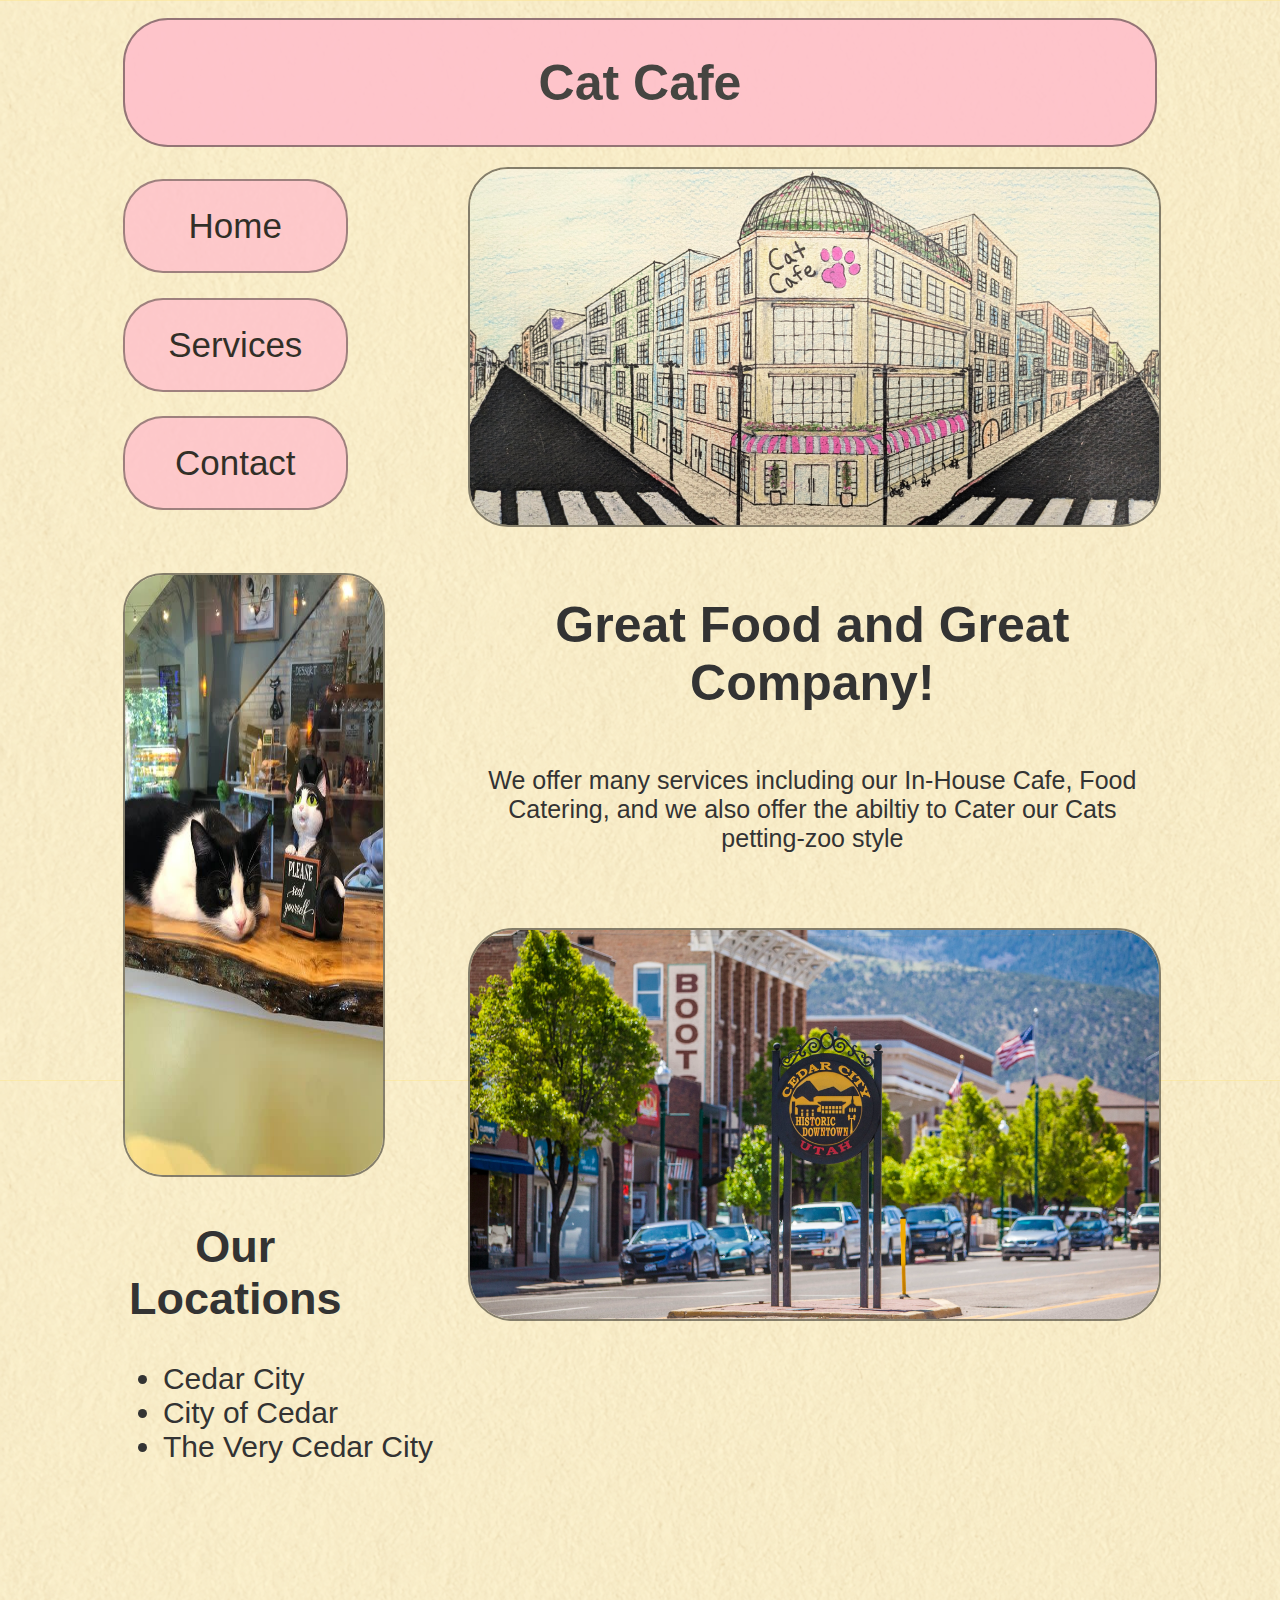
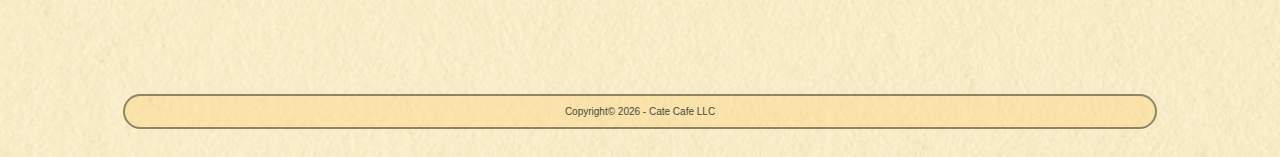
<file: 1. Client Page/index.html>
<!DOCTYPE html>
<html>

<head>
    <title>CSS</title>
    <link rel="stylesheet" type="text/css" href="style.css">
</head>

<body style="opacity: 1;">
    <div id="title">
        <h1>Cat Cafe</h1>
    </div>

    <div class="buttons">
        <a id="homeBttn" href="index.html">Home</a>

        <a id="servicesBttn" href="services.html">Services</a>

        <a id="contactBttn" href="contact.html">Contact</a>
    </div>
    <img id="catcafe" src="images/catcafe.jpg">
    <br>
    <div class="thing">
        <img id="cate" src="images/Cate.jpg">
        <h2>Our Locations</h2>
        <ul>
            <li>Cedar City</li>
            <li>City of Cedar</li>
            <li>The Very Cedar City</li>
        </ul>

    </div>
    <div class="body">
        <h1>Great Food and Great Company!</h1>
        <p> We offer many services including our In-House Cafe, Food Catering, and we also offer the abiltiy to Cater
            our Cats petting-zoo style</p>

        <img id="cedar" src="images/cedar.jpg">

    </div>


    <div class="footer">
        <p>Copyright© 2026 - Cate Cafe LLC</p>
    </div>

</body>
</file>
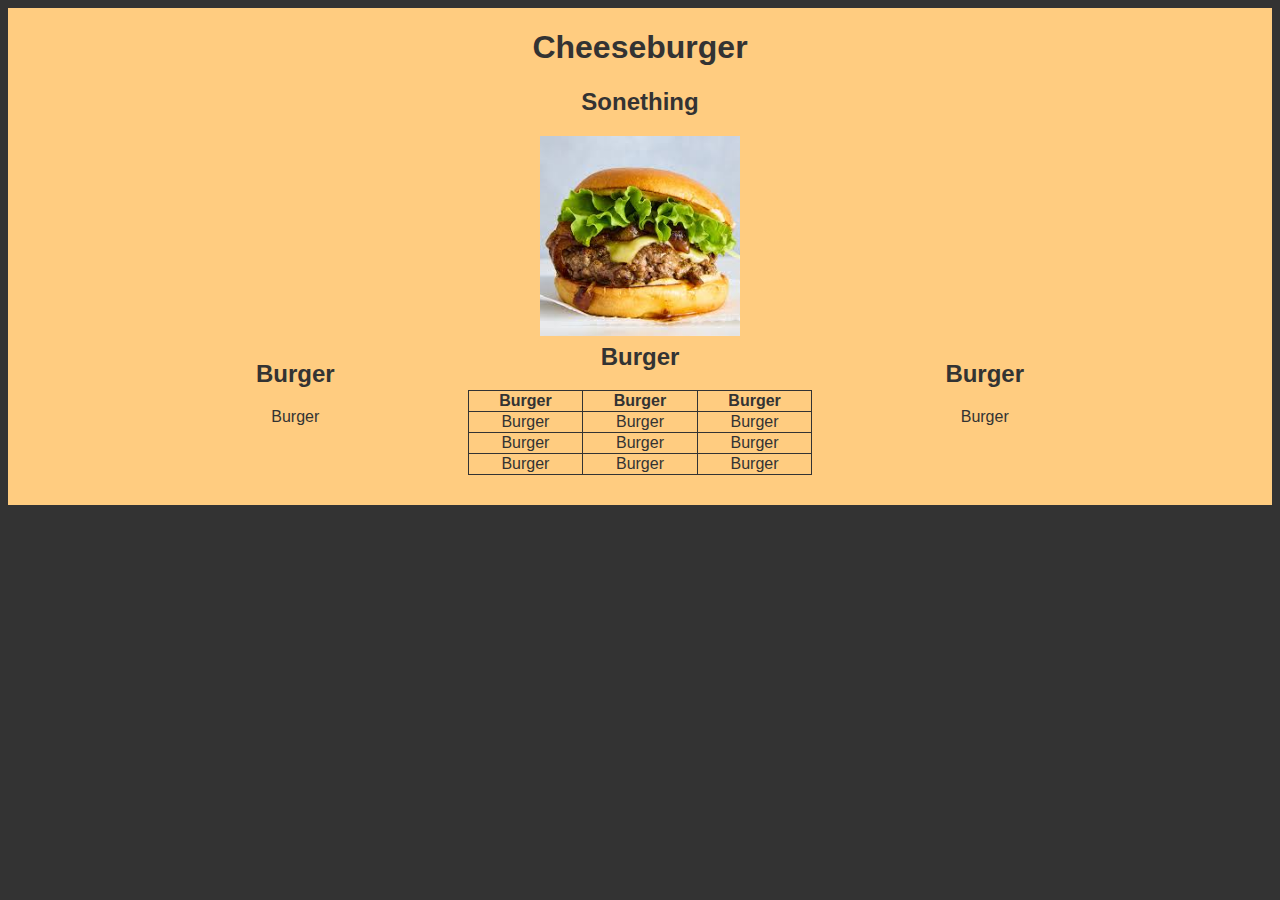
<file: About Me/index.html>
<!DOCTYPE html>
<html>

<head>
    <title>About Me</title>
    <link rel="stylesheet" type="text/css" href="style.css">
</head>

<body>

    <div id="wrapper">
        <div class="header">
            <h1>Cheeseburger</h1>
            <h2>Sonething</h2>

            <img id="heroimg" src="images/download.jpg">
            </img>
        </div>
        <div class="bottom">
            <h2>Burger</h2>
            <p>Burger</p>
        </div>
        <div class="bottom2">
            <h2>Burger</h2>
            <p>Burger</p>
        </div>
        <div class="table">
            <h2>Burger</h2>
            <table style="border-color: rgb(51, 51, 51);" border="1px">
                <tr>
                    <th>Burger</th>
                    <th>Burger</th>
                    <th>Burger</th>
                </tr>
                <tr>
                    <td>Burger</td>
                    <td>Burger</td>
                    <td>Burger</td>
                </tr>
                <tr>
                    <td>Burger</td>
                    <td>Burger</td>
                    <td>Burger</td>
                </tr>
                <tr>
                    <td>Burger</td>
                    <td>Burger</td>
                    <td>Burger</td>

                </tr>
            </table>
        </div>
</body>


</html>
</file>
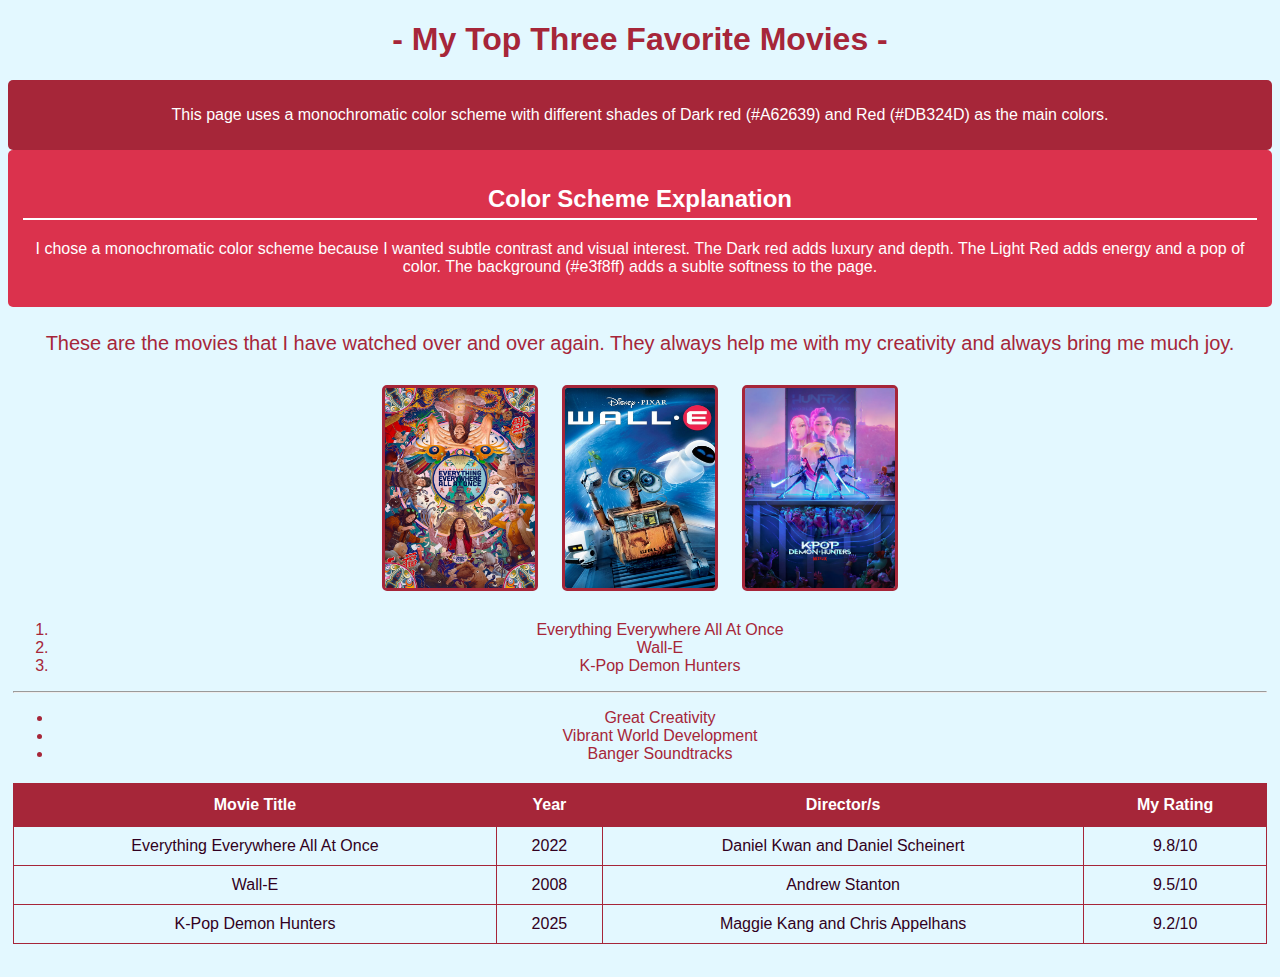
<file: color-design/index.html>
<!DOCTYPE html>
<html>

<head>
    <title>Sebastian Handley</title>
    <style>
        body {
            background-color: #e3f8ff;
            font-family: Arial, sans-serif;
        }

        p {
            text-align: center;
            color: #ffffff;
        }

        h1 {
            color: #ffffff;
            text-align: center;
        }

        h2 {
            color: #ffffff;
            border-bottom: 2px solid #ffffff;
            padding-bottom: 5px;
            text-align: center;
        }

        li {
            text-align: center;
        }

        .big {
            background-color: #A62639;
            padding: 10px;
            border-radius: 5px;
        }

        #color-explanation {
            background-color: #DB324D;
            padding: 15px;
            border: 0px Solid #A62639;
            color: #dadada;
            border-radius: 5px;
        }

        table {
            width: 100%;
            border-collapse: collapse;
            margin: 20px 0;
            padding: 50px;
            border-radius: 5px;

        }

        .table-box {
            background-color: #e3f8ff;
            padding: 5px;
            border-radius: 3px;
            margin: 0px 0;
            text-align: center;
            color: #A62639;
        }

        th {
            background-color: #A62639;
            color: #ffffff;
            padding: 12px;
            text-align: center;
        }

        td {
            padding: 10px;
            border-bottom: 1px solid #A62639;
        }


        tr:hover {
            background-color: #DB324D;
        }

        img {
            border: 3px solid #ffffff;
            border-radius: 5px;
            margin: 10px;
        }

        a {
            color: #ffffff;
            text-decoration: none;
        }

        a:hover {
            color: #ffffff;
            text-decoration: underline;
        }
    </style>

</head>


<body>

    <h1 style="color: #A62639;">- My Top Three Favorite Movies -</h1>

    <div class="big">
        <p>This page uses a monochromatic color scheme with different shades of Dark red (#A62639) and Red (#DB324D)
            as the main colors.</p>
    </div>

    <div id="color-explanation">
        <h2>Color Scheme Explanation</h2>
        <p>I chose a monochromatic color scheme because I wanted subtle contrast and visual interest. The Dark red
            adds luxury and depth. The Light Red adds energy and a pop of color. The background (#e3f8ff) adds a sublte
            softness to the page.</p>
    </div>
    <div class="table-box">
        <p style="color: #A62639;font-size: 20px;"> These are the movies that
            I have watched over and over again. They
            always help me with my creativity and always bring me much joy. </p>
        <img src="images/MV5BOWNmMzAzZmQtNDQ1NC00Nzk5LTkyMmUtNGI2N2NkOWM4MzEyXkEyXkFqcGc@._V1_FMjpg_UX1000_.jpg"
            height="200px" width="150px" style="border-color: #A62639;" border="2px">
        <img src="images/p_walle_19753_69f7ff00.jpeg" height="200px" width="150px" style="border-color: #A62639;"
            border="2px">
        <img src="images/6c3f37c0b88486481f28b1b9f44487cd_c25a32980111ad532525aa68eb4824f8.webp" height="200px"
            width="150px" style="border-color: #A62639;" border="2px">


        <ol>
            <li style="font-family: 'Segoe UI', Tahoma, Geneva, Verdana, sans-serif;">Everything
                Everywhere
                All At Once</li>
            <li style="font-family: 'Segoe UI', Tahoma, Geneva, Verdana, sans-serif;">Wall-E</li>
            <li style="font-family: 'Segoe UI', Tahoma, Geneva, Verdana, sans-serif;">K-Pop Demon
                Hunters
            </li>
        </ol>

        <hr>

        <ul>
            <li style="font-family: 'Segoe UI', Tahoma, Geneva, Verdana, sans-serif;">Great Creativity
            </li>
            <li style="font-family: 'Segoe UI', Tahoma, Geneva, Verdana, sans-serif;">Vibrant World
                Development</li>
            <li style="font-family: 'Segoe UI', Tahoma, Geneva, Verdana, sans-serif;">Banger Soundtracks
            </li>
        </ul>


        <table style="border-color: #A62639;" border="1px">
            <tr>
                <th>Movie Title</th>
                <th>Year</th>
                <th>Director/s</th>
                <th>My Rating</th>
            </tr>
            <tr>
                <td style="color: #310021; font-family: 'Segoe UI', Tahoma, Geneva, Verdana, sans-serif;">Everything
                    Everywhere All At Once</td>
                <td style="color: #310021; font-family: 'Segoe UI', Tahoma, Geneva, Verdana, sans-serif;">2022</td>
                <td style="color: #310021; font-family: 'Segoe UI', Tahoma, Geneva, Verdana, sans-serif;">Daniel Kwan
                    and
                    Daniel Scheinert</td>
                <td style="color: #310021; font-family: 'Segoe UI', Tahoma, Geneva, Verdana, sans-serif;">9.8/10</td>
            </tr>
            <tr>
                <td style="color: #310021; font-family: 'Segoe UI', Tahoma, Geneva, Verdana, sans-serif;">Wall-E</td>
                <td style="color: #310021; font-family: 'Segoe UI', Tahoma, Geneva, Verdana, sans-serif;">2008</td>
                <td style="color: #310021; font-family: 'Segoe UI', Tahoma, Geneva, Verdana, sans-serif;">Andrew Stanton
                </td>
                <td style="color: #310021; font-family: 'Segoe UI', Tahoma, Geneva, Verdana, sans-serif;">9.5/10</td>
            </tr>
            <tr>
                <td style="color: #310021; font-family: 'Segoe UI', Tahoma, Geneva, Verdana, sans-serif;">K-Pop Demon
                    Hunters</td>
                <td style="color: #310021; font-family: 'Segoe UI', Tahoma, Geneva, Verdana, sans-serif;">2025</td>
                <td style="color: #310021; font-family: 'Segoe UI', Tahoma, Geneva, Verdana, sans-serif;">Maggie Kang
                    and
                    Chris Appelhans</td>
                <td style="color: #310021; font-family: 'Segoe UI', Tahoma, Geneva, Verdana, sans-serif;">9.2/10</td>
            </tr>

        </table>
    </div>
</body>

</html>
</file>
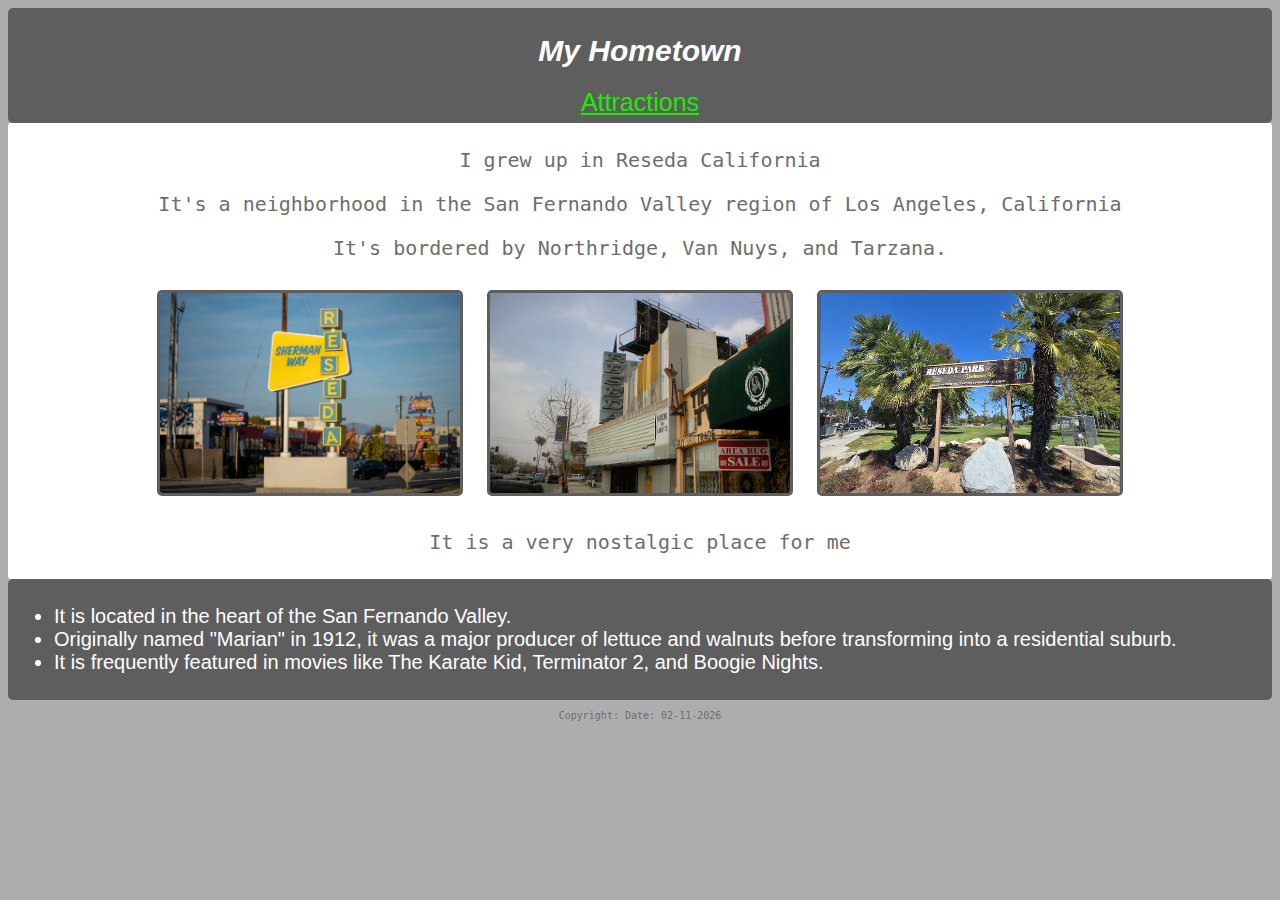
<file: css/index.html>
<!DOCTYPE html>
<html>

<head>
    <title>CSS</title>
    <link rel="stylesheet" type="text/css" href="style.css">
</head>


<body>
    <div id="title">
        <h1>My Hometown</h1>
        <a href="about.html">Attractions</a>
    </div>
    <div class="image-box">
        <p>I grew up in Reseda California</p>
        <p>It's a neighborhood in the San Fernando Valley region of Los Angeles, California</p>
        <p>It's bordered by Northridge, Van Nuys, and Tarzana.
        </p>
        <img src="images/Reseda.webp">
        <img src="images/theater.jpg">
        <img src="images/park.jpg">
        <p>It is a very nostalgic place for me</p>
    </div>
    <div class="list">
        <ul>
            <li>It is located in the heart of the San Fernando Valley.</li>
            <li>Originally named "Marian" in 1912, it was a major producer of lettuce and walnuts before transforming
                into a residential suburb.</li>
            <li>It is frequently featured in movies like The Karate Kid, Terminator 2, and Boogie Nights.</li>

        </ul>
    </div>
    <div class="footer">
        <p style="font-size: 10px;">Copyright: Date: 02-11-2026</p>
    </div>
</body>

</html>
</file>
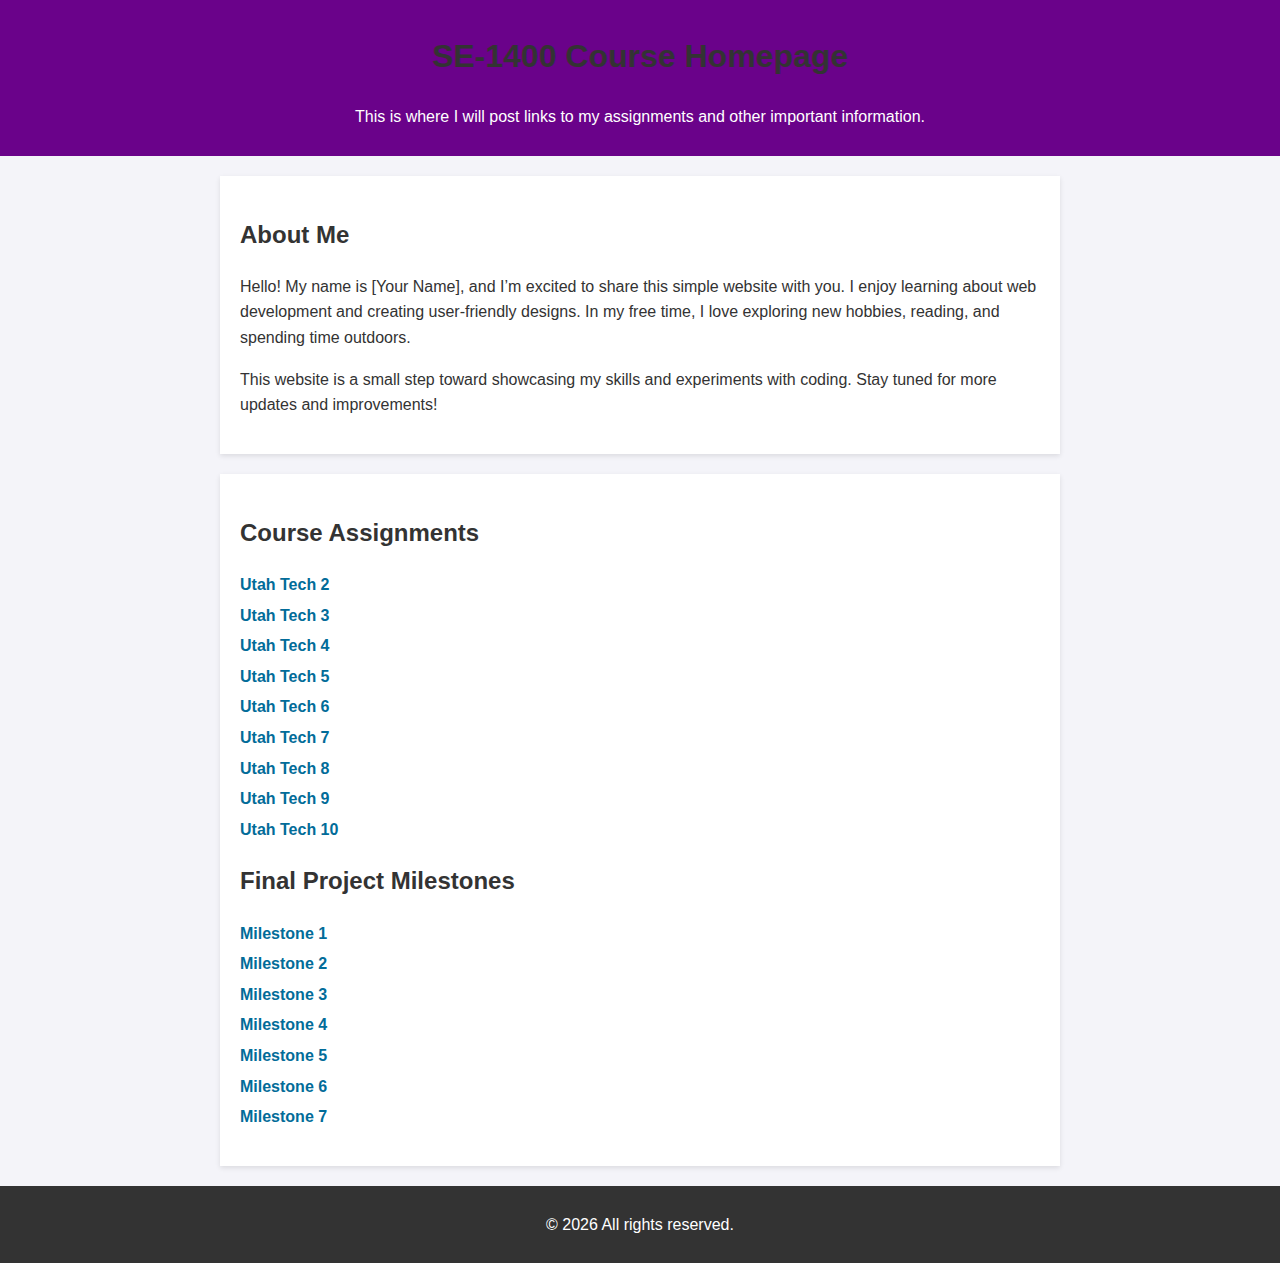
<file: Day 1/Index.html>
<!DOCTYPE html>
<html lang="en">

<head>
    <meta charset="UTF-8">
    <meta name="viewport" content="width=device-width, initial-scale=1.0">
    <meta name="robots" content="noindex, nofollow">
    <title>SE1400 Assignmnet Files</title>
    <style>
        body {
            font-family: Arial, sans-serif;
            line-height: 1.6;
            margin: 0;
            padding: 0;
            background-color: #f4f4f9;
            color: #333;
        }

        header {
            background: #6a028a;
            color: white;
            padding: 10px 0;
            text-align: center;
        }

        section {
            max-width: 800px;
            margin: 20px auto;
            padding: 20px;
            background: white;
            box-shadow: 0 2px 5px rgba(0, 0, 0, 0.1);
        }

        h1,
        h2 {
            color: #333;
        }

        ul {
            list-style: none;
            padding: 0;
        }

        ul li {
            margin: 5px 0;
        }

        ul li a {
            color: #026c99;
            text-decoration: none;
            font-weight: bold;
        }

        ul li a:hover {
            text-decoration: underline;
        }

        footer {
            text-align: center;
            padding: 10px;
            margin-top: 20px;
            background: #333;
            color: white;
        }
    </style>
</head>

<body>
    <header>
        <h1>SE-1400 Course Homepage</h1>
        <p>This is where I will post links to my assignments and other important information.</p>
    </header>
    <section>
        <h2>About Me</h2>
        <p>Hello! My name is [Your Name], and I’m excited to share this simple website with you. I enjoy learning about
            web development and creating user-friendly designs. In my free time, I love exploring new hobbies, reading,
            and spending time outdoors.</p>
        <p>This website is a small step toward showcasing my skills and experiments with coding. Stay tuned for more
            updates and improvements!</p>
    </section>
    <section>
        <h2>Course Assignments</h2>
        <ul>
            <li><a href="utahtech2/index.html">Utah Tech 2</a></li>
            <li><a href="utahtech3/index.html">Utah Tech 3</a></li>
            <li><a href="utahtech4/index.html">Utah Tech 4</a></li>
            <li><a href="utahtech5/index.html">Utah Tech 5</a></li>
            <li><a href="utahtech6/index.html">Utah Tech 6</a></li>
            <li><a href="utahtech7/index.html">Utah Tech 7</a></li>
            <li><a href="utahtech8/index.html">Utah Tech 8</a></li>
            <li><a href="utahtech9/index.html">Utah Tech 9</a></li>
            <li><a href="utahtech10/index.html">Utah Tech 10</a></li>
        </ul>
        <h2>Final Project Milestones</h2>
        <ul>
            <li><a href="milestone1/index.html">Milestone 1</a></li>
            <li><a href="https://www.figma.com/design/">Milestone 2</a></li>
            <li><a href="milestone3/index.html">Milestone 3</a></li>
            <li><a href="milestone4/index.html">Milestone 4</a></li>
            <li><a href="milestone5/index.html">Milestone 5</a></li>
            <li><a href="milestone6/index.html">Milestone 6</a></li>
            <li><a href="milestone7/index.html">Milestone 7</a></li>
        </ul>
    </section>
    <footer>
        <p>&copy; <span id="currentYear"></span> All rights reserved.</p>
    </footer>
    <script>
        document.getElementById('currentYear').textContent = new Date().getFullYear();
    </script>
</body>

</html>
</file>
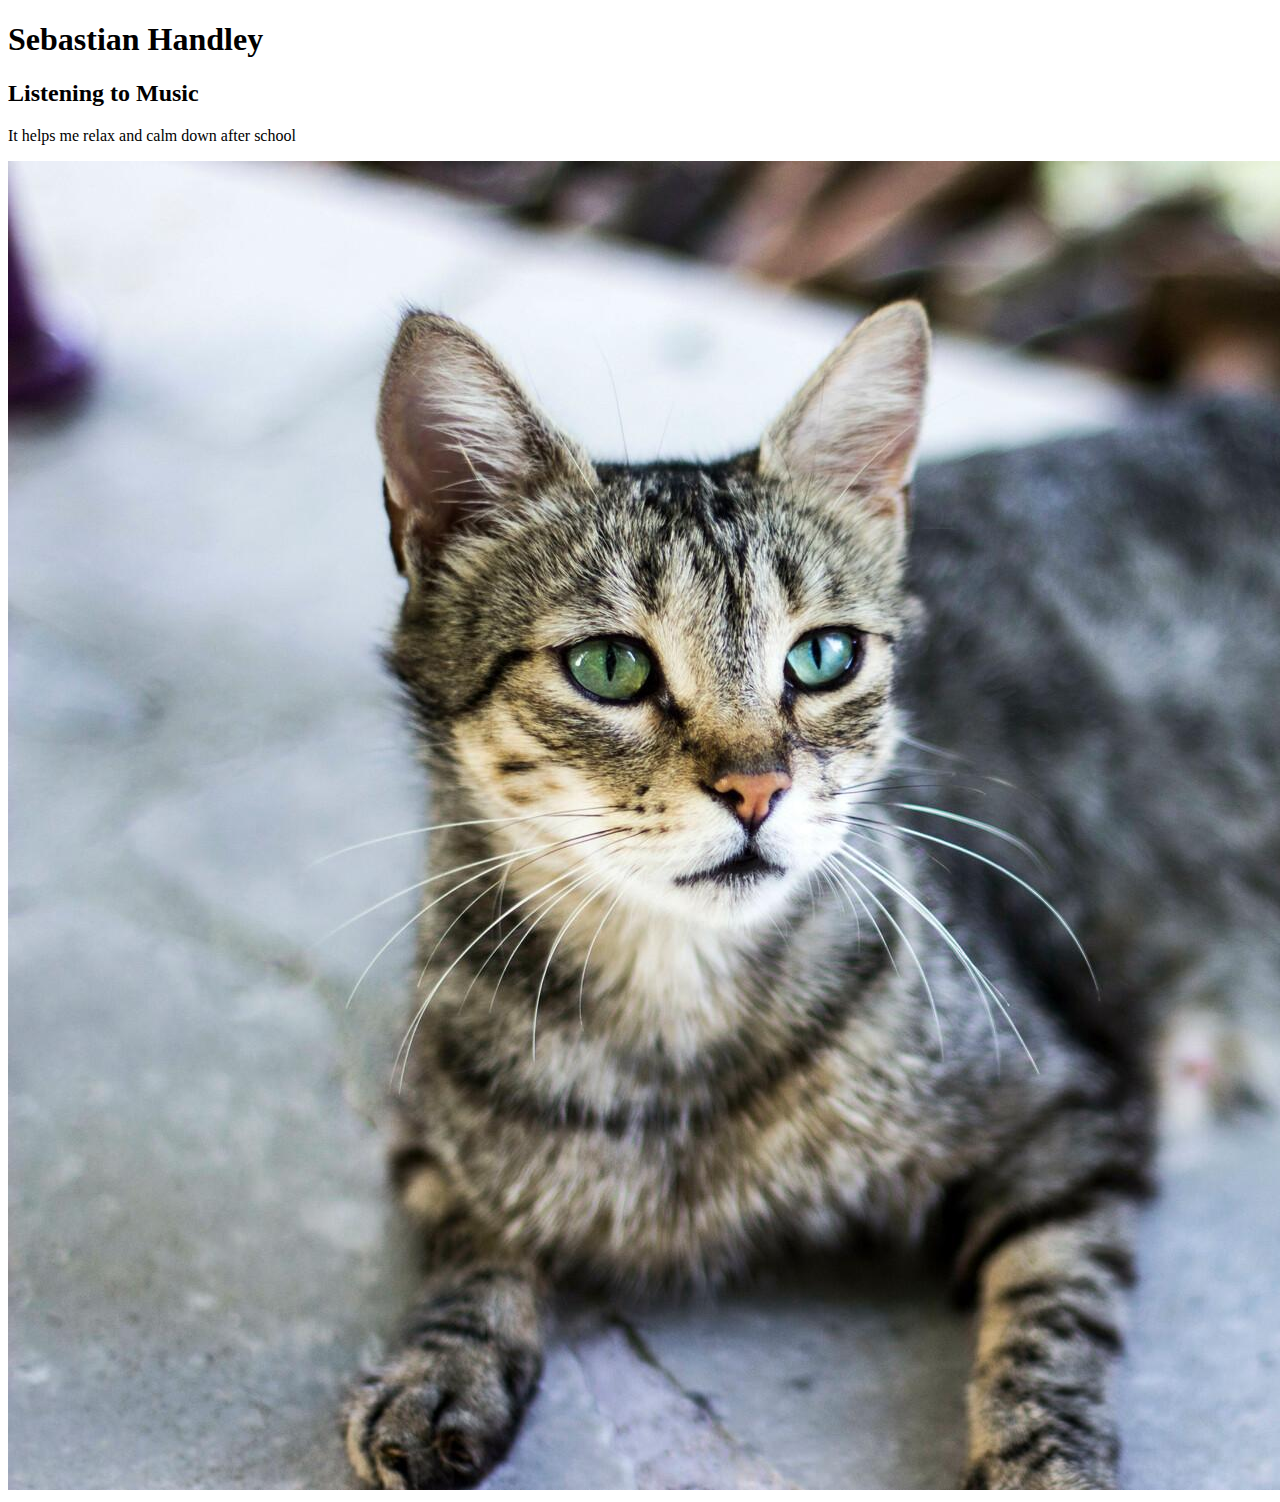
<file: HTML skeleton/Index.html>
<!DOCTYPE html>
<html>

<head>
    <title>Sebastian Handley</title>
</head>

<body>
    <h1>Sebastian Handley</h1>
    <h2>Listening to Music</h2>
    <p>It helps me relax and calm down after school</p>
    <img src="images/Cat.jpg">

</body>

</html>
</file>
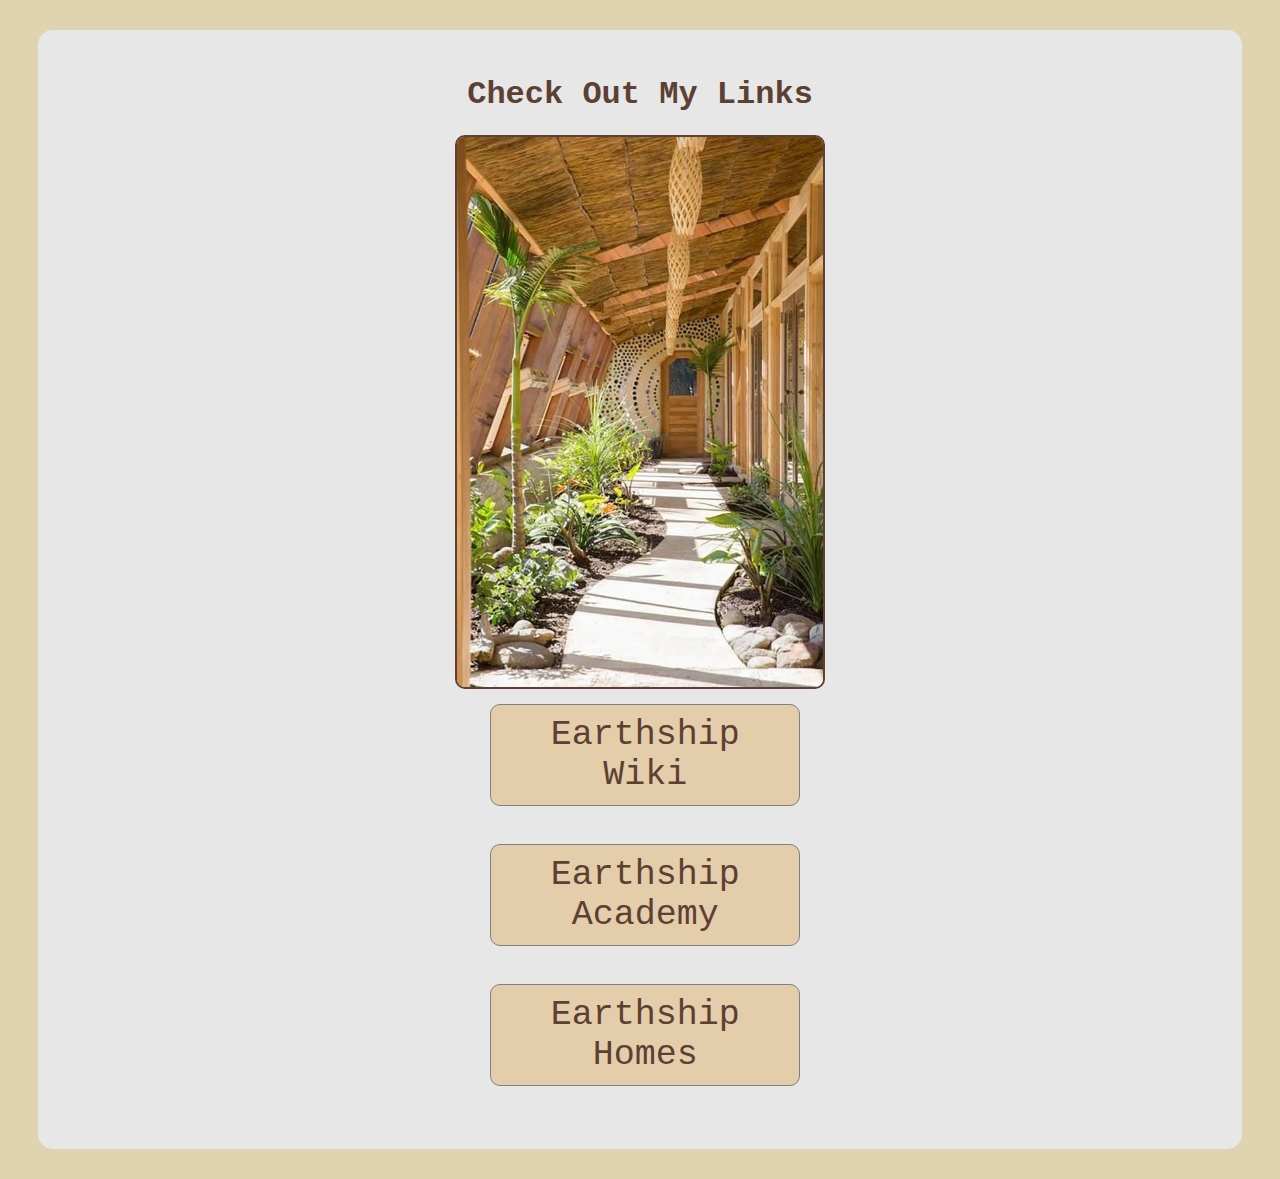
<file: link dashboard/index.html>
<!DOCTYPE html>
<html>

<head>
    <title>Cool Buttons</title>
    <link rel="stylesheet" type="text/css" href="style.css">
</head>

<body>

    <div class="wrapper">
        <h1>Check Out My Links</h1>
        <img id="heroimg" src="images/earth.webp">
        </img>
        <br>
        <a href="https://en.wikipedia.org/wiki/Earthship">Earthship Wiki</a>
        <br>
        <a href="https://earthship.com/">Earthship Academy</a>
        <br>
        <a href="https://www.greenhomesforsale.com/category/earthship-homes">Earthship Homes</a>
        <br>
    </div>
</body>

</html>
</file>
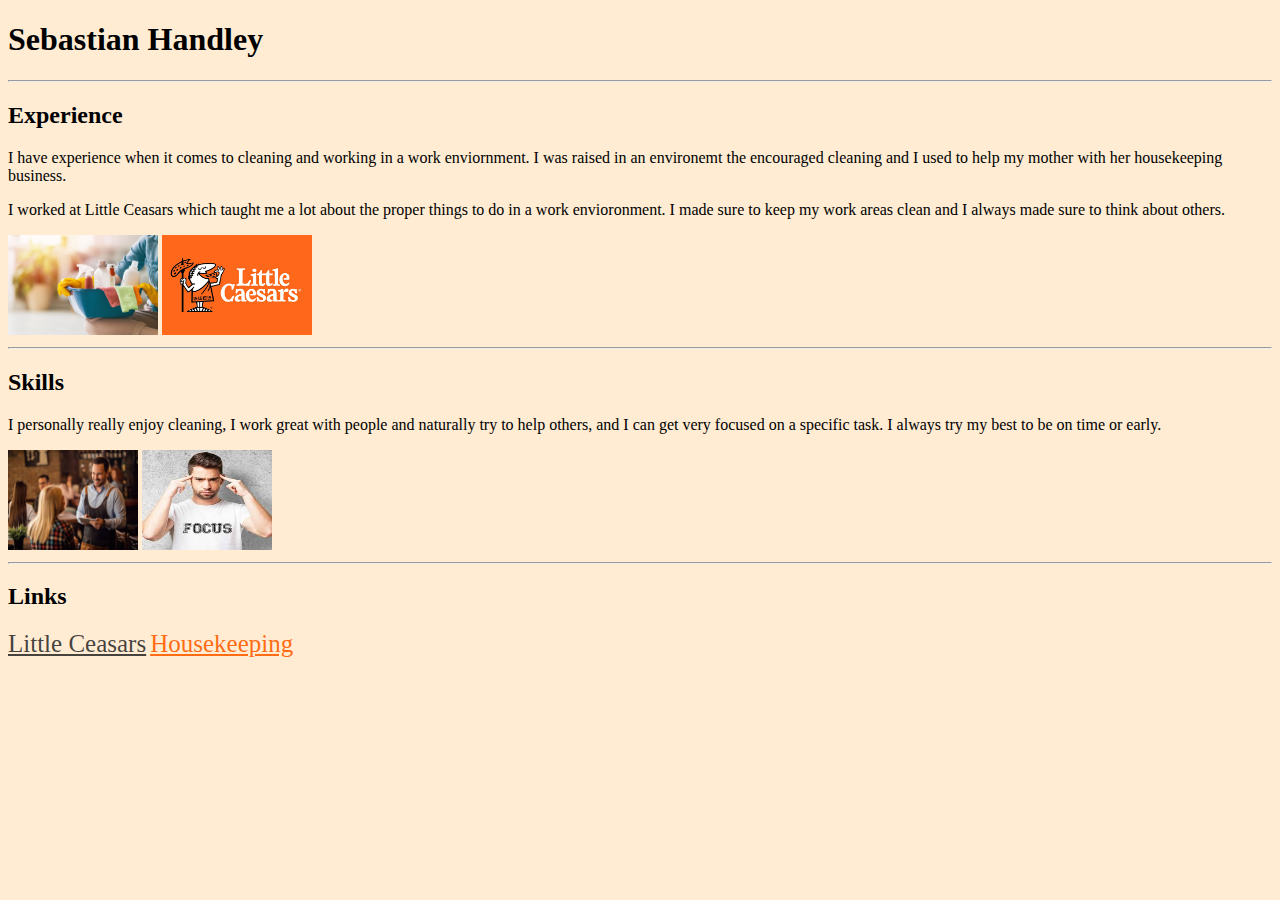
<file: Resume/index.html>
<!DOCTYPE html>
<html>

<head>
    <title>Sebastian Handley</title>
</head>


<body style="background-color: rgb(255, 236, 211);">
    <h1>Sebastian Handley</h1>
    <hr>
    <h2>Experience</h2>
    <p>I have experience when it comes to cleaning and working in a work enviornment. I was raised in an environemt the
        encouraged cleaning and I used to help my mother with her housekeeping business.</p>
    <p> I worked at Little Ceasars
        which taught me a lot about the proper things to do in a work envioronment. I made sure to keep my work areas
        clean and I always made sure to think about others.</p>
    <img src="images/clean.jpg" height="100px" width="150px">
    <img src="images/pizza.png" height="100px" width="150px">

    <hr>
    <h2>Skills</h2>
    <p>I personally really enjoy cleaning, I work great with people and naturally try to help others, and I can get very
        focused on a specific task. I always try my best to be on time or early.</p>
    <img src="images/guy.jpg" height="100px" width="130px">
    <img src="images/funi.jpg" height="100px" width="130px">

    <hr>



    <h2>Links

    </h2>
    <a style="color:rgba(51, 49, 48, 0.904); font-size: 25px; font-family:'Trebuchet MS'"
        href="https://littlecaesars.com/">Little Ceasars</a>
    <a style="color: rgb(255, 94, 0, 0.904); font-size: 25px; font-family:'Trebuchet MS'"
        href="https://en.wikipedia.org/wiki/Housekeeping">Housekeeping</a>

</body>

</html>
</file>
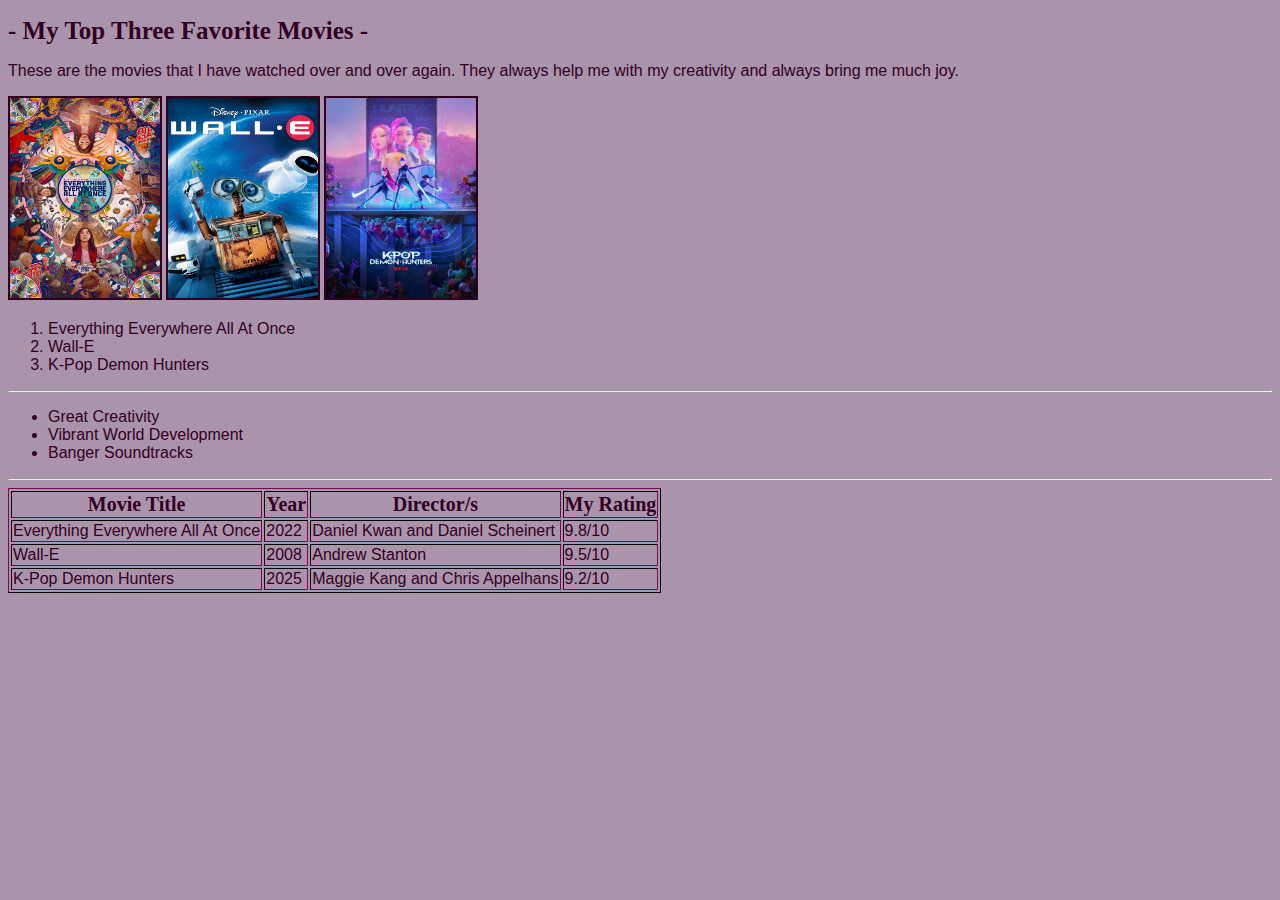
<file: Resume/lists-tables/index.html>
<!DOCTYPE html>
<html>

<head>
    <title style="color: #310021;">Sebastian Handley</title>
</head>


<body style="background-color: rgba(70, 22, 75, 0.459);">
    <h1 style="color:#310021; font-size: 25px; font-family:'Trebuchet MS'">- My Top Three Favorite Movies -</h1>
    <p style="color: #310021; font-family: 'Segoe UI', Tahoma, Geneva, Verdana, sans-serif;"> These are the movies that
        I have watched over and over again. They
        always help me with my creativity and always bring me much joy. </p>
    <img src="images/MV5BOWNmMzAzZmQtNDQ1NC00Nzk5LTkyMmUtNGI2N2NkOWM4MzEyXkEyXkFqcGc@._V1_FMjpg_UX1000_.jpg"
        height="200px" width="150px" style="border-color: #310021;" border="2px">
    <img src="images/p_walle_19753_69f7ff00.jpeg" height="200px" width="150px" style="border-color: #310021;"
        border="2px">
    <img src="images/6c3f37c0b88486481f28b1b9f44487cd_c25a32980111ad532525aa68eb4824f8.webp" height="200px"
        width="150px" style="border-color: #310021;" border="2px">

    <ol>
        <li style="color: #310021; font-family: 'Segoe UI', Tahoma, Geneva, Verdana, sans-serif;">Everything Everywhere
            All At Once</li>
        <li style="color: #310021; font-family: 'Segoe UI', Tahoma, Geneva, Verdana, sans-serif;">Wall-E</li>
        <li style="color: #310021; font-family: 'Segoe UI', Tahoma, Geneva, Verdana, sans-serif;">K-Pop Demon Hunters
        </li>
    </ol>
    <hr>
    <ul>
        <li style="color: #310021; font-family: 'Segoe UI', Tahoma, Geneva, Verdana, sans-serif;">Great Creativity</li>
        <li style="color: #310021; font-family: 'Segoe UI', Tahoma, Geneva, Verdana, sans-serif;">Vibrant World
            Development</li>
        <li style="color: #310021; font-family: 'Segoe UI', Tahoma, Geneva, Verdana, sans-serif;">Banger Soundtracks
        </li>
    </ul>
    <hr>
    <table style="border-color: #310021;" border="1px">
        <tr>
            <th style="color:#310021; font-size: 20px; font-family:'Trebuchet MS'">Movie Title</th>
            <th style="color:#310021; font-size: 20px; font-family:'Trebuchet MS'">Year</th>
            <th style="color:#310021; font-size: 20px; font-family:'Trebuchet MS'">Director/s</th>
            <th style="color:#310021; font-size: 20px; font-family:'Trebuchet MS'">My Rating</th>
        </tr>
        <tr>
            <td style="color: #310021; font-family: 'Segoe UI', Tahoma, Geneva, Verdana, sans-serif;">Everything
                Everywhere All At Once</td>
            <td style="color: #310021; font-family: 'Segoe UI', Tahoma, Geneva, Verdana, sans-serif;">2022</td>
            <td style="color: #310021; font-family: 'Segoe UI', Tahoma, Geneva, Verdana, sans-serif;">Daniel Kwan and
                Daniel Scheinert</td>
            <td style="color: #310021; font-family: 'Segoe UI', Tahoma, Geneva, Verdana, sans-serif;">9.8/10</td>
        </tr>
        <tr>
            <td style="color: #310021; font-family: 'Segoe UI', Tahoma, Geneva, Verdana, sans-serif;">Wall-E</td>
            <td style="color: #310021; font-family: 'Segoe UI', Tahoma, Geneva, Verdana, sans-serif;">2008</td>
            <td style="color: #310021; font-family: 'Segoe UI', Tahoma, Geneva, Verdana, sans-serif;">Andrew Stanton
            </td>
            <td style="color: #310021; font-family: 'Segoe UI', Tahoma, Geneva, Verdana, sans-serif;">9.5/10</td>
        </tr>
        <tr>
            <td style="color: #310021; font-family: 'Segoe UI', Tahoma, Geneva, Verdana, sans-serif;">K-Pop Demon
                Hunters</td>
            <td style="color: #310021; font-family: 'Segoe UI', Tahoma, Geneva, Verdana, sans-serif;">2025</td>
            <td style="color: #310021; font-family: 'Segoe UI', Tahoma, Geneva, Verdana, sans-serif;">Maggie Kang and
                Chris Appelhans</td>
            <td style="color: #310021; font-family: 'Segoe UI', Tahoma, Geneva, Verdana, sans-serif;">9.2/10</td>
        </tr>
    </table>


</body>

</html>
</file>
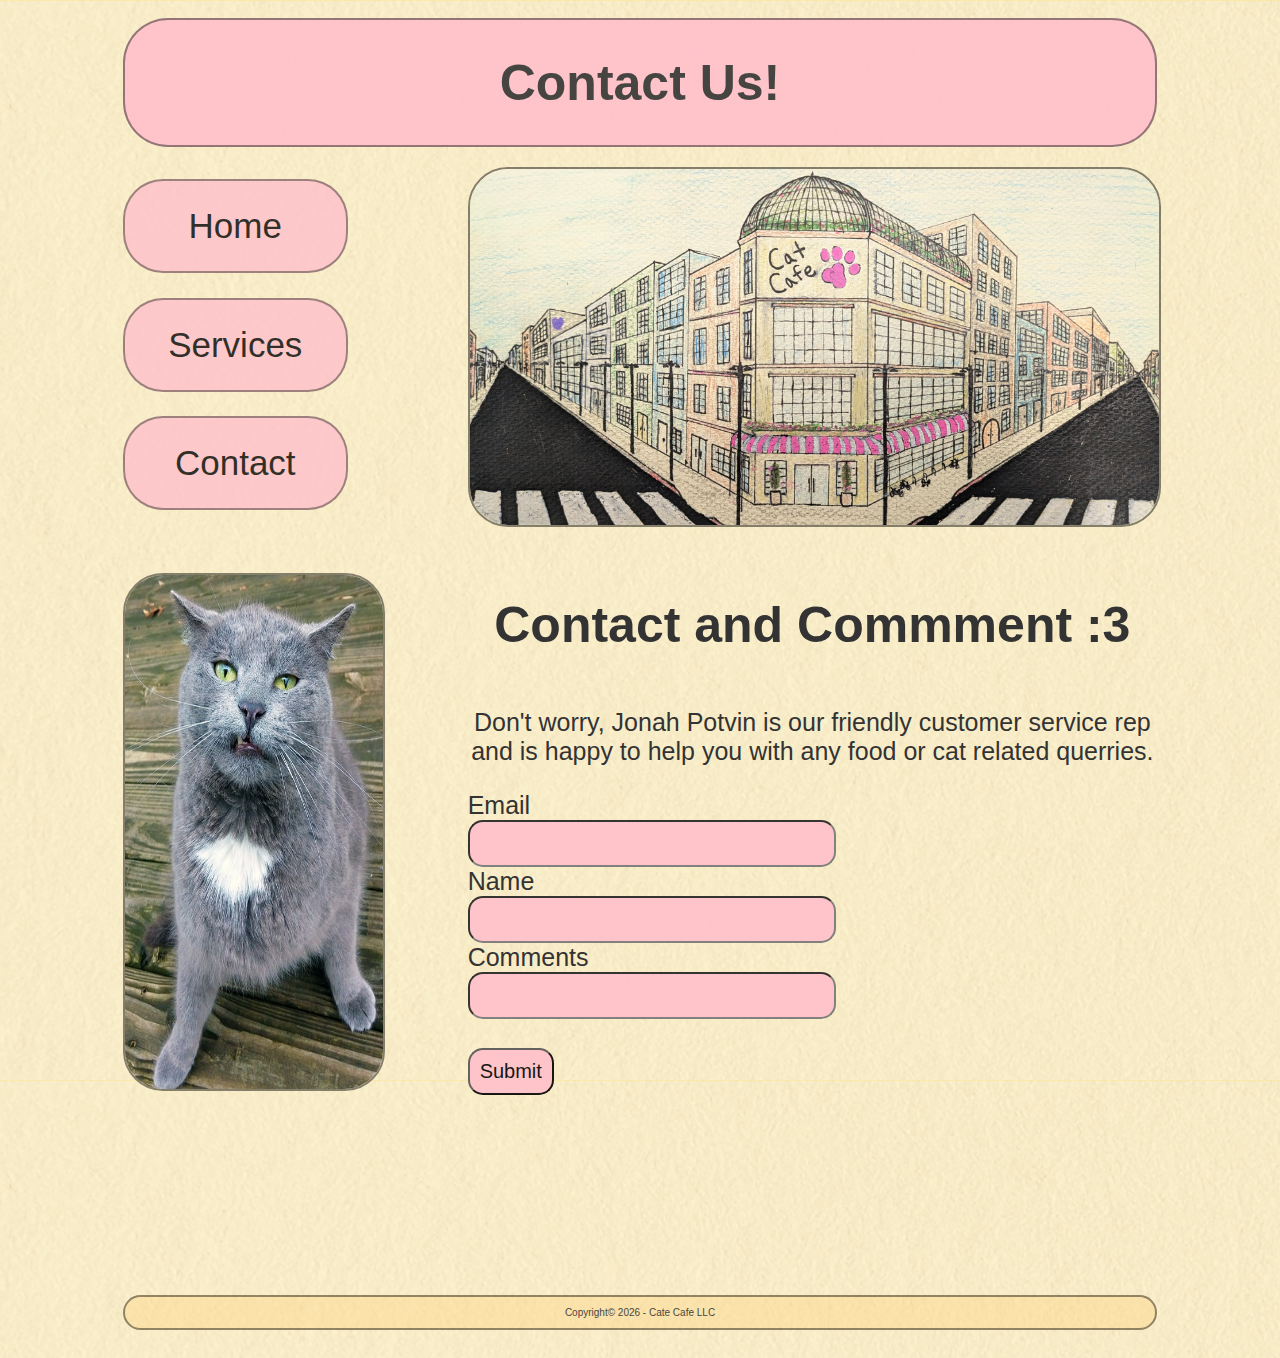
<file: 1. Client Page/contact.html>
<!DOCTYPE html>
<html>

<head>
    <title>Cat Cafe Contact Page</title>
    <link rel="stylesheet" type="text/css" href="style.css">
</head>

<body>
    <div id="title">
        <h1>Contact Us!</h1>


    </div>
    <div class="buttons">
        <a id="homeBttn" href="index.html">Home</a>

        <a id="servicesBttn" href="services.html">Services</a>

        <a id="contactBttn" href="contact.html">Contact</a>
    </div>
    <img id="catcafe" src="images/catcafe.jpg">
    <br>

    <img id="sales" src="images/sales.jpg">
    <div class="body">
        <h1>Contact and Commment :3</h1>
        <p> Don't worry, Jonah Potvin is our friendly customer service rep and is happy to help you with any food or cat
            related
            querries.
        </p>
        <form>
            Email
            <br>
            <input type="text">
            <br>
            Name
            <br>
            <input type="text">
            <br>
            Comments
            <br>
            <input type="text">
            <br>
            <br>
            <input type="submit" style="width: fit-content;">
            <br>
        </form>

    </div>

    <div class="footer">
        <p>Copyright© 2026 - Cate Cafe LLC</p>
    </div>

</body>
</file>
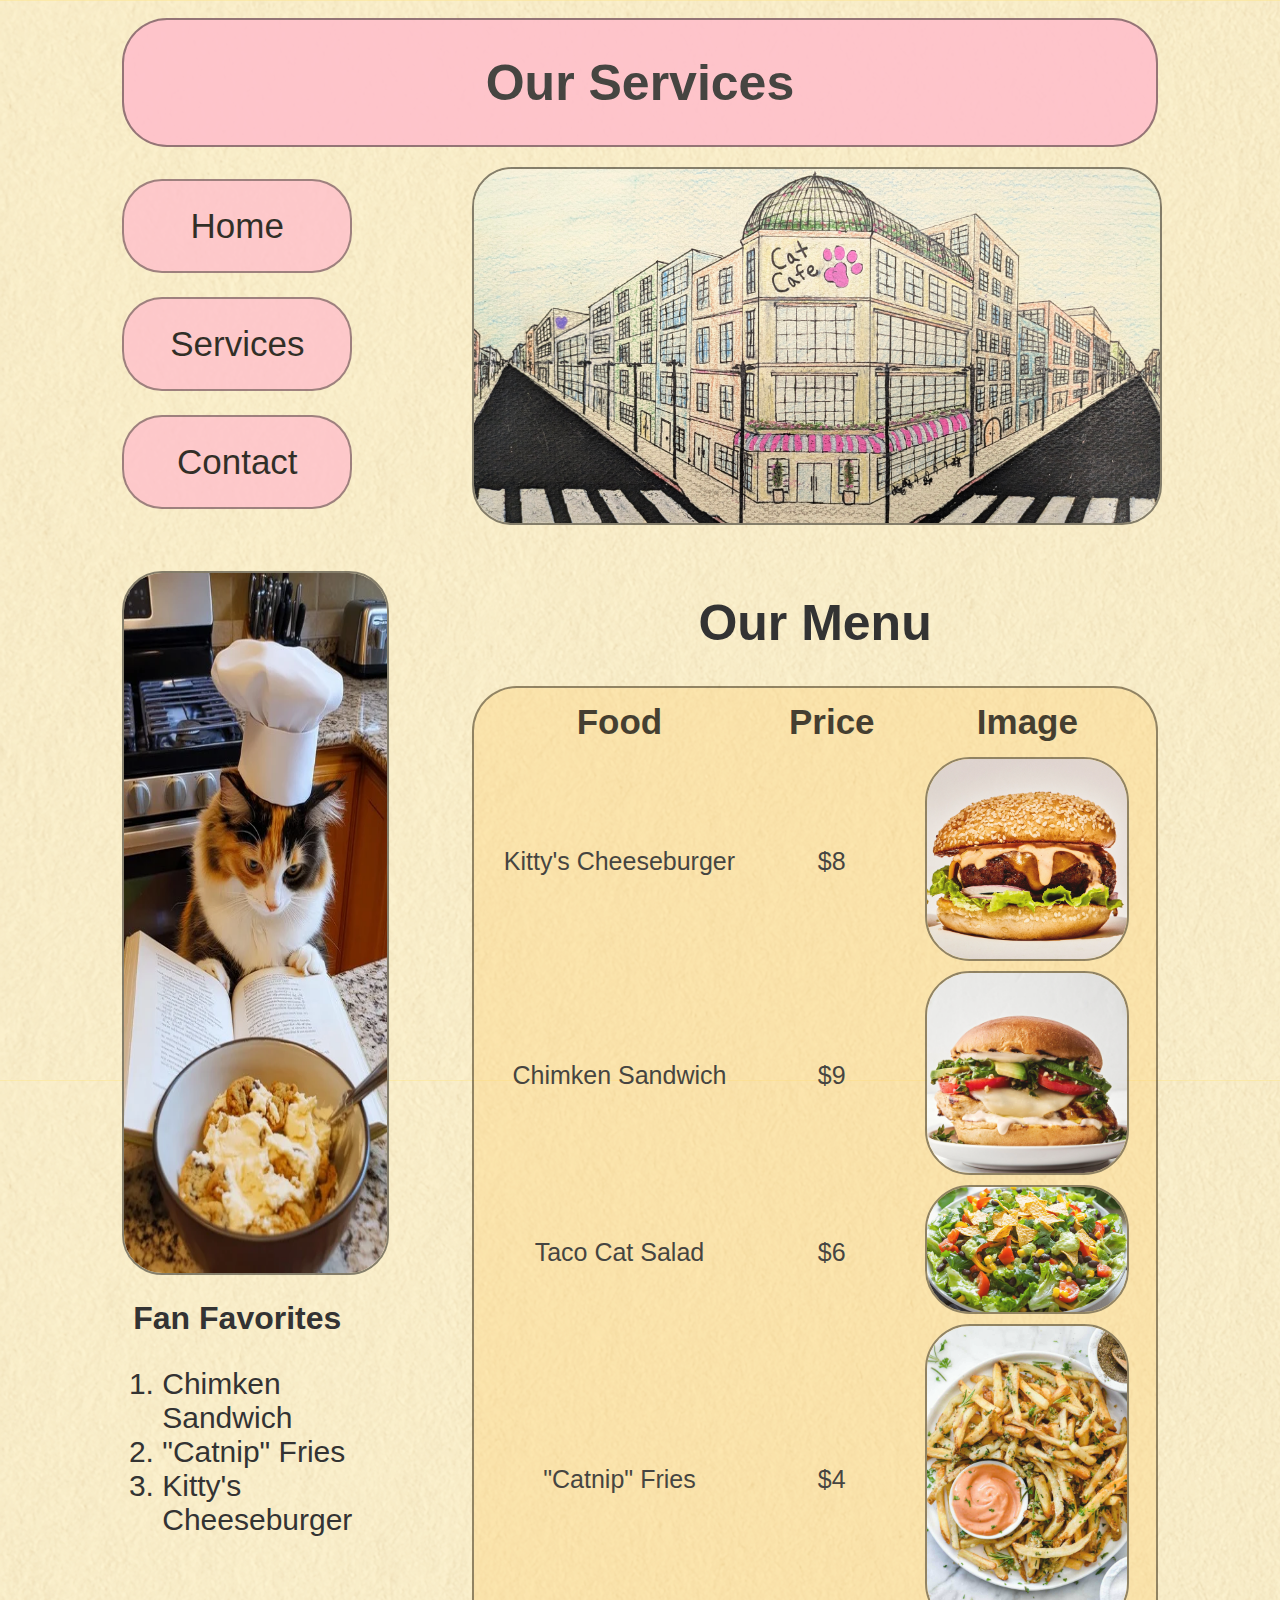
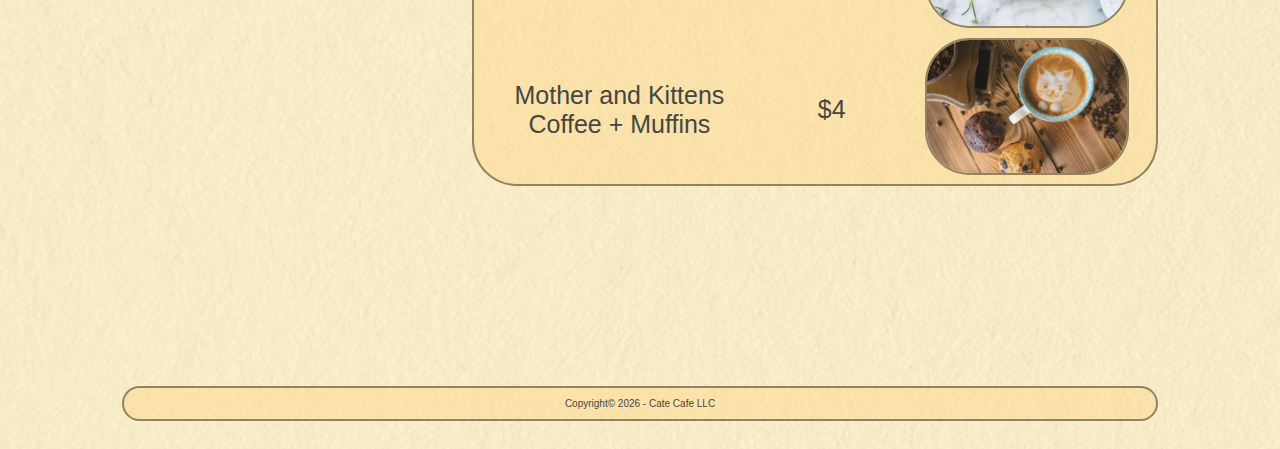
<file: 1. Client Page/services.html>
<!DOCTYPE html>
<html>

<head>
    <title>Cat Cafe Services Page</title>
    <link rel="stylesheet" type="text/css" href="style.css">
</head>

<body>
    <div id="title">
        <h1>Our Services</h1>


    </div>
    <div class="buttons">
        <a id="homeBttn" href="index.html">Home</a>

        <a id="servicesBttn" href="services.html">Services</a>

        <a id="contactBttn" href="contact.html">Contact</a>
    </div>
    <img id="catcafe" src="images/catcafe.jpg">
    <br>

    <div class="extra">
        <img id="ccate" src="images/chefcat.webp">
        <h1>Fan Favorites</h1>
        <ol>
            <li>Chimken Sandwich</li>
            <li>"Catnip" Fries</li>
            <li>Kitty's Cheeseburger</li>
        </ol>
    </div>
    <div class="body">
        <h1>Our Menu</h1>
        <table>
            <tr>
                <th>Food</th>
                <th>Price</th>
                <th>Image</th>
            </tr>
            <tr>
                <td>Kitty's Cheeseburger</td>
                <td>$8</td>
                <td>
                    <img src="images/burger.webp">
                </td>
            </tr>
            <tr>
                <td>Chimken Sandwich</td>
                <td>$9</td>
                <td> <img src="images/Grilled.jpg">
                </td>
            </tr>
            <tr>
                <td>Taco Cat Salad</td>
                <td>$6</td>
                <td> <img src="images/salad.png"> </td>
            </tr>
            <tr>
                <td>"Catnip" Fries</td>
                <td>$4</td>
                <td> <img src="images/fries.jpg"> </td>
            </tr>
            <tr>
                <td>
                    Mother and Kittens<br> Coffee + Muffins
                </td>

                <td>$4</td>
                <td> <img src="images/coffee.avif"> </td>
            </tr>
        </table>
    </div>

    <div class="footer">
        <p>Copyright© 2026 - Cate Cafe LLC</p>
    </div>

</body>
</file>
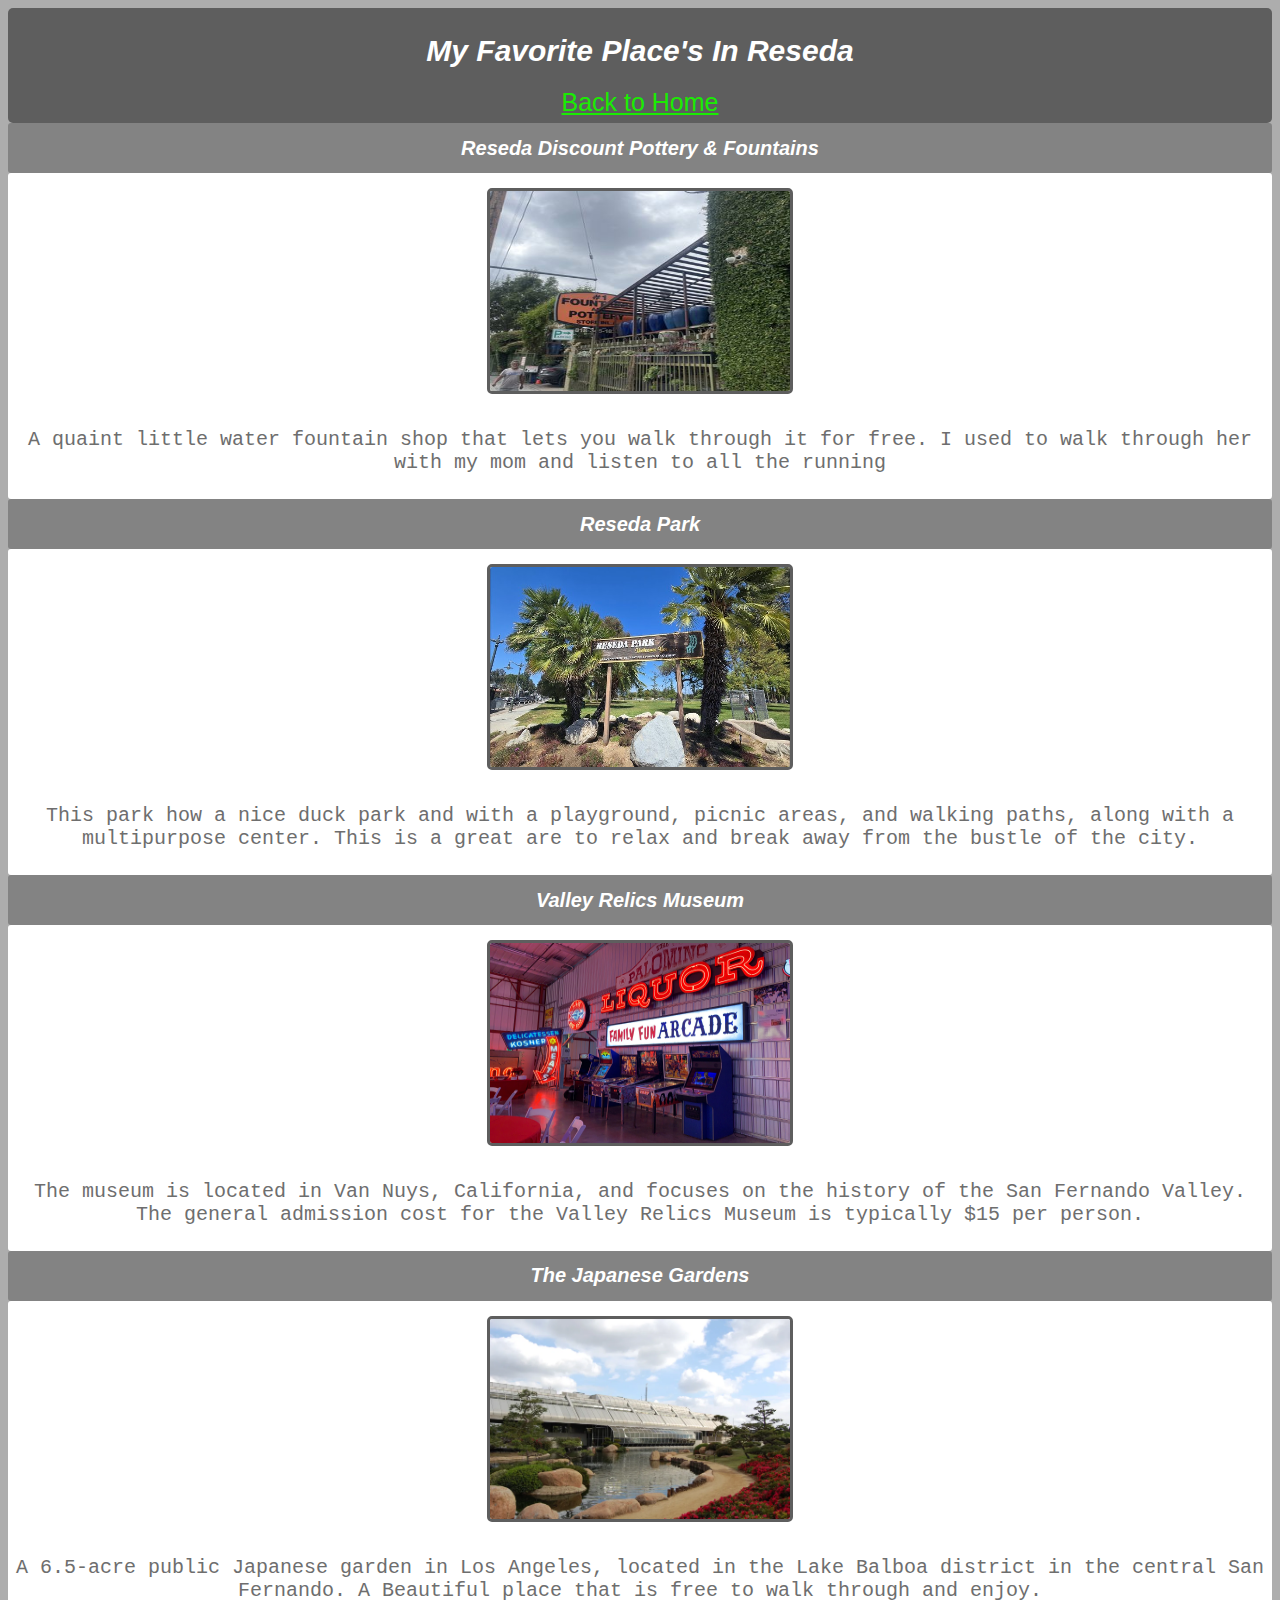
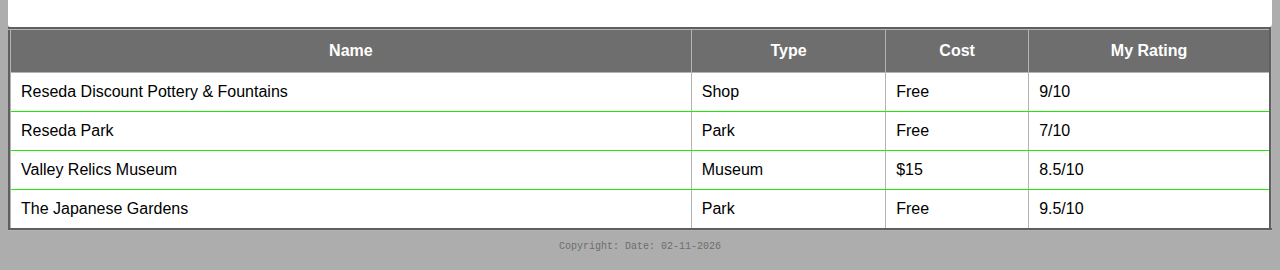
<file: css/about.html>
<!DOCTYPE html>
<html>

<head>
    <title>CSS</title>
    <link rel="stylesheet" type="text/css" href="style.css">
</head>


<body>
    <div id="title">
        <h1>My Favorite Place's In Reseda</h1>
        <a href="index.html">Back to Home</a>
    </div>
    <div class="section-header">
        <h1 style="font-size: 20px;">Reseda Discount Pottery & Fountains</h1>

    </div>
    <div class="image-box">
        <img src="images/fount.jpg">
        <p>A quaint little water fountain shop that lets you walk through it for free. I used to walk through her with
            my mom and listen to all the running</p>
    </div>
    <div class="section-header">
        <h1 style="font-size: 20px;">Reseda Park</h1>
    </div>
    <div class="image-box">
        <img src="images/park.jpg">
        <p>This park how a nice duck park and with a playground, picnic areas, and walking paths, along with a
            multipurpose center. This is a great are to relax and break away from the bustle of the city.</p>
    </div>
    <div class="section-header">
        <h1 style="font-size: 20px;">Valley Relics Museum</h1>
    </div>
    <div class="image-box">
        <img src="images/arcade.jpg">
        <p>The museum is located in Van Nuys, California, and focuses on the history of the San Fernando Valley. The
            general admission cost for the Valley Relics Museum is typically $15 per person. </p>
    </div>
    <div class="section-header">
        <h1 style="font-size: 20px;">The Japanese Gardens</h1>
    </div>
    <div class="image-box">
        <img src="images/jap.webp">
        <p> A 6.5-acre public Japanese garden in Los Angeles, located in the Lake Balboa district in the central San
            Fernando. A Beautiful place that is free to walk through and enjoy.</p>
    </div>

    <table style="border-color: #b3b3b3;" border="3px">
        <tr>
            <th>Name</th>
            <th>Type</th>
            <th>Cost</th>
            <th>My Rating</th>
        </tr>
        <tr>
            <td>Reseda Discount Pottery & Fountains</td>
            <td>Shop</td>
            <td>Free</td>
            <td>9/10</td>
        </tr>
        <tr>
            <td>Reseda Park</td>
            <td>Park</td>
            <td>Free</td>
            <td>7/10</td>
        </tr>
        <tr>
            <td>Valley Relics Museum</td>
            <td>Museum</td>
            <td>$15</td>
            <td>8.5/10</td>
        </tr>
        <tr>
            <td>The Japanese Gardens</td>
            <td>Park</td>
            <td>Free</td>
            <td>9.5/10</td>
        </tr>

    </table>
    <div class="footer">
        <p style="font-size: 10px;">Copyright: Date: 02-11-2026</p>
    </div>
</body>

</html>
</file>
<file: 1. Client Page/style.css>
body {
    text-align: center;
    background-color: rgba(255, 211, 122, 0.411);
    color: rgb(51, 51, 51);
    display: grid;
    grid-template-columns: 1fr 3fr 3fr 3fr 1fr;
    font-family: 'Lucida Sans', 'Lucida Sans Regular', 'Lucida Grande', 'Lucida Sans Unicode', Geneva, Verdana, sans-serif;
    background-image: url(images/background\ image.png);
}


#title {
    opacity: 0.9;
    margin-top: 10px;
    grid-column: 2/5;
    background-color: pink;
    border-radius: 45px;
    margin-bottom: 20px;
    font-size: 25px;
    border: 2px solid rgba(0, 0, 0, 0.46);
    padding: -5px;

}

#catcafe {
    width: 100%;
    height: 100%;
    grid-column: 3/5;
    border-radius: 40px;
    border: 2px solid rgba(0, 0, 0, 0.466);
}

.buttons {
    grid-column: 2;
    grid-template-columns: auto;
    grid-template-rows: 1fr 1fr 1fr;
    display: grid;
    align-items: center;
}



a {
    background-color: pink;
    opacity: 0.8;
    margin-right: 120px;
    border-radius: 40px;
    padding: 25px;
    font-size: 35px;
    text-decoration: none;
    color: black;
    border: 2px solid rgba(0, 0, 0, 0.466);
}

a:hover {
    color: #000000;
    background-color: rgba(255, 211, 122, 0.411);
    font-size: 37px;
}

a:active {
    color: #000000d5;
    background-color: rgba(255, 211, 122, 0.568);
    opacity: 1;
}

#cate {
    width: 75%;
    height: 600px;
    margin-top: 50px;
    grid-column: 2;
    margin-right: 120px;
    border-radius: 40px;
    border: 2px solid rgba(0, 0, 0, 0.466);
}

.thing {
    grid-column: 2;
    text-align: left;
    font-size: 30px;

}

.thing h2 {
    text-align: center;
    margin-right: 120px;
}

#ccate {
    width: 75%;
    height: 700px;
    margin-top: 50px;
    grid-column: 2;
    margin-right: 120px;
    border-radius: 40px;
    border: 2px solid rgba(0, 0, 0, 0.466);
}

.extra {
    grid-column: 2;
}

.extra h1 {
    text-align: center;
    margin-right: 120px;
}

.extra ol {
    text-align: left;
    margin-right: 120px;
    font-size: 30px;
}

#sales {
    width: 75%;
    height: 90%;
    margin-top: 50px;
    grid-column: 2;
    margin-right: 120px;
    border-radius: 40px;
    border: 2px solid rgba(0, 0, 0, 0.466);
}

.footer {
    margin-top: 200px;
    opacity: 0.9;
    grid-column: 2/5;
    background-color: rgba(255, 211, 122, 0.411);
    border-radius: 45px;
    margin-bottom: 20px;
    font-size: 10px;
    border: 2px solid rgba(0, 0, 0, 0.466);
}

.body {
    margin-top: 40px;
    grid-column: 3/5;
    font-size: 25px;
    text-align: center;

}

.body p {
    padding-top: 20px;
}

.body ul {

    text-align: left;
}

.body h2 {
    text-align: left;
    padding-top: 20px;
}

#cedar {
    margin-top: 50px;
    width: 100%;
    border-radius: 45px;
    border: 2px solid rgba(0, 0, 0, 0.466);
    text-align: right;
}

form {
    text-align: left;
    margin-top: 15px;
}

input {
    width: 50%;
    background-color: pink;
    opacity: 0.9;
    font-size: 20px;
    border-radius: 15px;
    padding: 10px;
}

#sumbit {
    text-align: right;
}

table {
    width: 100%;
    border-radius: 45px;
    border: 2px solid rgba(0, 0, 0, 0.466);
    opacity: 0.9;
    background-color: rgba(255, 211, 122, 0.411);
}

table img {
    width: 200px;
    border-radius: 45px;
    border: 2px solid rgba(0, 0, 0, 0.466);
}


th {
    color: #000000;
    padding: 12px;
    font-size: 35px;
    text-align: center;
    opacity: 0.8;
    border-radius: 45px;

}










































@media only screen and (max-width: 1000px) {
    #catcafe {
        display: none;
    }

    body {
        grid-template-columns: 1fr 7fr 1fr;
    }

    #title {
        grid-column: 2;
    }

    .buttons {
        text-align: center;
        align-items: center;
        grid-column: 2;
        width: 85%;
        margin: auto;
    }

    .buttons a {
        margin: auto;
        width: 75%;
        margin-bottom: 10px;
    }

    #cate {
        display: none;
    }

    .body {
        font-size: 20px;
        grid-column: 2;
    }

    #sales {
        grid-column: 2;
        margin: auto;
    }

    .footer {
        grid-column: 2;
    }

    #ccate {
        grid-column: 2;
        margin: auto;
        margin-top: 35px;
    }
}
</file>
<file: About Me/style.css>
body {
    background-color: rgb(51, 51, 51);
    font-family: 'Lucida Sans', 'Lucida Sans Regular', 'Lucida Grande', 'Lucida Sans Unicode', Geneva, Verdana, sans-serif;
}

#wrapper {
    text-align: center;
    background-color: rgb(255, 204, 128);
    color: rgb(51, 51, 51);
    display: grid;
    grid-template-columns: 1fr 3fr 3fr 3fr 1fr;
}

.header {
    grid-column: 2/5;
}

#heroimg {
    width: 200px;
}

.bottom {
    grid-column: 2;
}

.bottom2 {
    grid-column: 4;
}

.table {
    grid-column: 3;
    text-align: center;
    margin-top: -119px;
    margin-bottom: 10px;

}

table {
    border-collapse: collapse;
    text-align: center;
    grid-column: 3;
    width: 100%;
    margin-bottom: 20px;
}
</file>
<file: css/style.css>
body {
    background-color: #adadad;
}

h1 {
    text-align: center;
    font-family: 'Segoe UI', Tahoma, Geneva, Verdana, sans-serif;
    color: #ffffff;
    font-style: oblique;
    font-size: 30px;
}

.image-box {
    text-align: center;
    background-color: #ffffff;
    padding: 5px;
    border-radius: 3px;
    margin: 0px 0;
}

#title {
    background-color: #5e5e5e;
    padding: 6px;
    color: #ffffff;
    border-radius: 5px;
    text-align: center;
}

img {
    border: 3px solid #5e5e5e;
    border-radius: 5px;
    margin: 10px;
    height: 200px;
    width: 300px;
}

.footer {
    text-align: center;
    color: #6e6e6e;
    font-size: 5px;
}

p {
    color: #6e6e6e;
    font-family: monospace;
    font-size: 20px;

}

h2 {
    text-align: center;
    color: #1AEC03;
}

.links {
    text-align: center;
    font-size: 25px;
    background-color: #cfcfcf;
    padding: 5px;
    border-radius: 3px;
}

a {
    color: #1AEC03;
    margin: 15px;
    font-size: 25px;
    font-family: 'Segoe UI', Tahoma, Geneva, Verdana, sans-serif;
}

.list {
    background-color: #5e5e5e;
    padding: 6px;
    color: #ffffff;
    border-radius: 5px;
    font-size: 20px;
    font-family: 'Gill Sans', 'Gill Sans MT', Calibri, 'Trebuchet MS', sans-serif;
}

.section-header {
    background-color: #838383;
    text-align: center;
    padding: 0.09px;
    border-radius: 3px;

}


table {
    width: 100%;
    background-color: #ffffff;
    border-collapse: collapse;
    font-family: 'Gill Sans', 'Gill Sans MT', Calibri, 'Trebuchet MS', sans-serif;
}

th {
    background-color: #6e6e6e;
    color: #ffffff;
    padding: 12px;
    text-align: center;

}

td {
    padding: 10px;
    border-bottom: 1px solid #1AEC03;
}


tr:hover {
    background-color: #1AEC03;
}
</file>
<file: link dashboard/style.css>
body {
    background-color: #E0D3AF;
    font-family: 'Courier New';
}

.wrapper {
    background-color: rgb(231, 231, 231);
    color: #5C4033;
    padding: 25px;
    margin: 30px;
    text-align: center;
    border-radius: 15px;
}

#heroimg {
    border: 2px solid #5C4033;
    border-radius: 10px;
    width: 400;
    height: 550px;
    margin-bottom: 10px;
}

a {
    text-align: center;
    display: block;
    color: #5C4033;
    text-decoration: none;
    font-size: 35px;
    border: 1px solid gray;
    border-radius: 10px;
    margin-bottom: 20px;
    padding: 10px;
    width: 25%;
    margin-left: 37%;
    margin-right: 37%;
    background-color: rgb(228, 205, 170);

}

a:hover {
    color: #E0D3AF;
    background-color: #5C4033;
}

a:active {
    font-size: 40px;
    margin-top: 2px;
    text-align: center;
}

a:visited {
    background-color: #437240;
    color: #E0D3AF;
}
</file>
